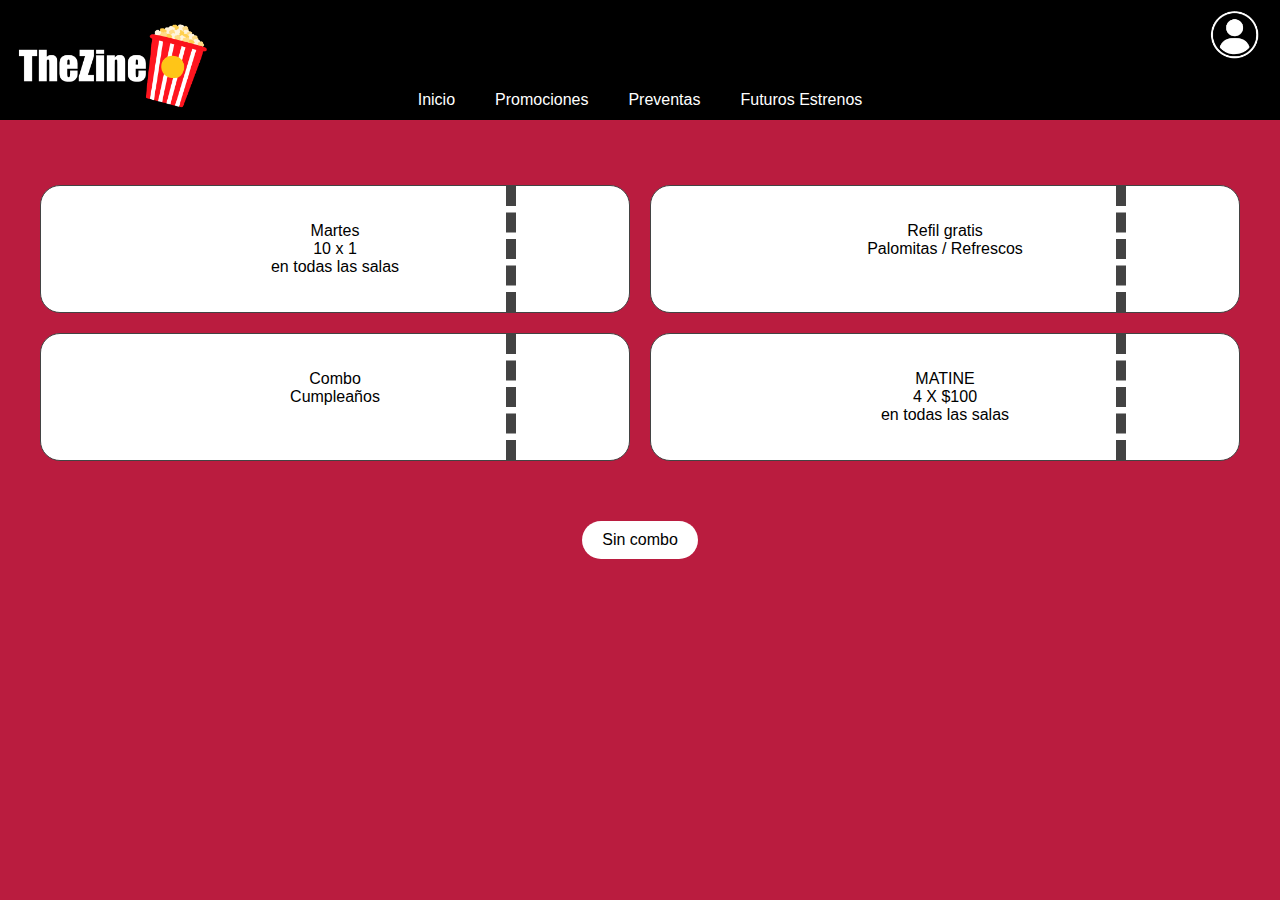
<file: cupones.html>
<!DOCTYPE html>
<html lang="es">
<head>
    <meta charset="UTF-8">
    <meta name="viewport" content="width=device-width, initial-scale=1.0">
    <title>Cupones</title>
    <link rel="stylesheet" href="./css/styleCupones.css">
    <style type="text/css">
        .loader {
            position: fixed;
            left: 0px;
            top: 0px;
            width: 100%;
            height: 100%;
            z-index: 9999;
            background: url("./201w.gif") 50% 50% no-repeat rgb(249,247,249);
        }
        .loader:before {
            position: fixed;
            left: 50%;
            top: 60%;
        }
        @keyframes hide {
            0% {
                opacity: 1;
            }
            100% {
                opacity: 0;
            }
        }
    </style>
</head>
<body>

<header>
    <div class="rectanguloNegro"></div>
    <div class="rectanguloRojo">
        <nav>
            <ul class="menu-horizontal">
                <li><a href="index.php">Inicio</a></li>
                <li><a href="">Promociones</a></li>
                <li><a href="">Preventas</a></li>
                <li><a href="">Futuros Estrenos</a></li>
            </ul>
        </nav>
    </div>
    
    <img class="titulo" src="imagenes/Iconos/LogoCine.png" width="200px" alt="">

    <div class="imgUsuario">
        <a href="inicio_sesion.html">
            <img src="imagenes/Iconos/usuarioB.png" width="50px">
        </a>
    </div>
</header>

<div class="content">
    <div class="contenedores">
        <div class="contenedor" data-cupon="1">
            <p>Martes <br/>
                10 x 1 <br/>
                en todas las salas</p>
            <div class="linea-punteada"></div>
        </div>
        <div class="contenedor" data-cupon="3">
            <p>Refil gratis <br/>
                Palomitas / Refrescos</p>
            <div class="linea-punteada"></div>
        </div>
        <div class="contenedor" data-cupon="2">
            <p>Combo <br/>
                Cumpleaños</p>
            <div class="linea-punteada"></div>
        </div>
        <div class="contenedor" data-cupon="4">
            <p>MATINE <br/>
                4 X $100 <br/>
                en todas las salas</p>
            <div class="linea-punteada"></div>
        </div>
    </div>
</div>

<div class="boton-container">
    <button class="boton-sin-combo" data-cupon="7">Sin combo</button>
</div>

</body>

<script src="https://ajax.googleapis.com/ajax/libs/jquery/2.2.4/jquery.min.js"></script>
<script type="text/javascript">
    $(window).load(function() {
        $(".loader").fadeOut("slow");
    });

    $(document).ready(function() {
        // al dar clic en los cupones
        $('.contenedor, .boton-sin-combo').click(function() {
            let cuponId = $(this).data('cupon'); // obtener id del cupón
            let boletoId = 1; // modificar en el boleto 1
            
            // peticion AJAX para actualizar la base de datos
            $.ajax({
                url: 'actualizar_boleto.php', 
                type: 'POST',
                data: {
                    id_boleto: boletoId,
                    id_cupon: cuponId
                },
                success: function(response) {
                    // Redirigir a sala.php después de que se haya actualizado
                    window.location.href = 'sala.php';
                },
                error: function() {
                    alert('Hubo un error al actualizar el cupón. Intenta de nuevo.');
                }
            });
        });
    });
</script>

</html>
</file>
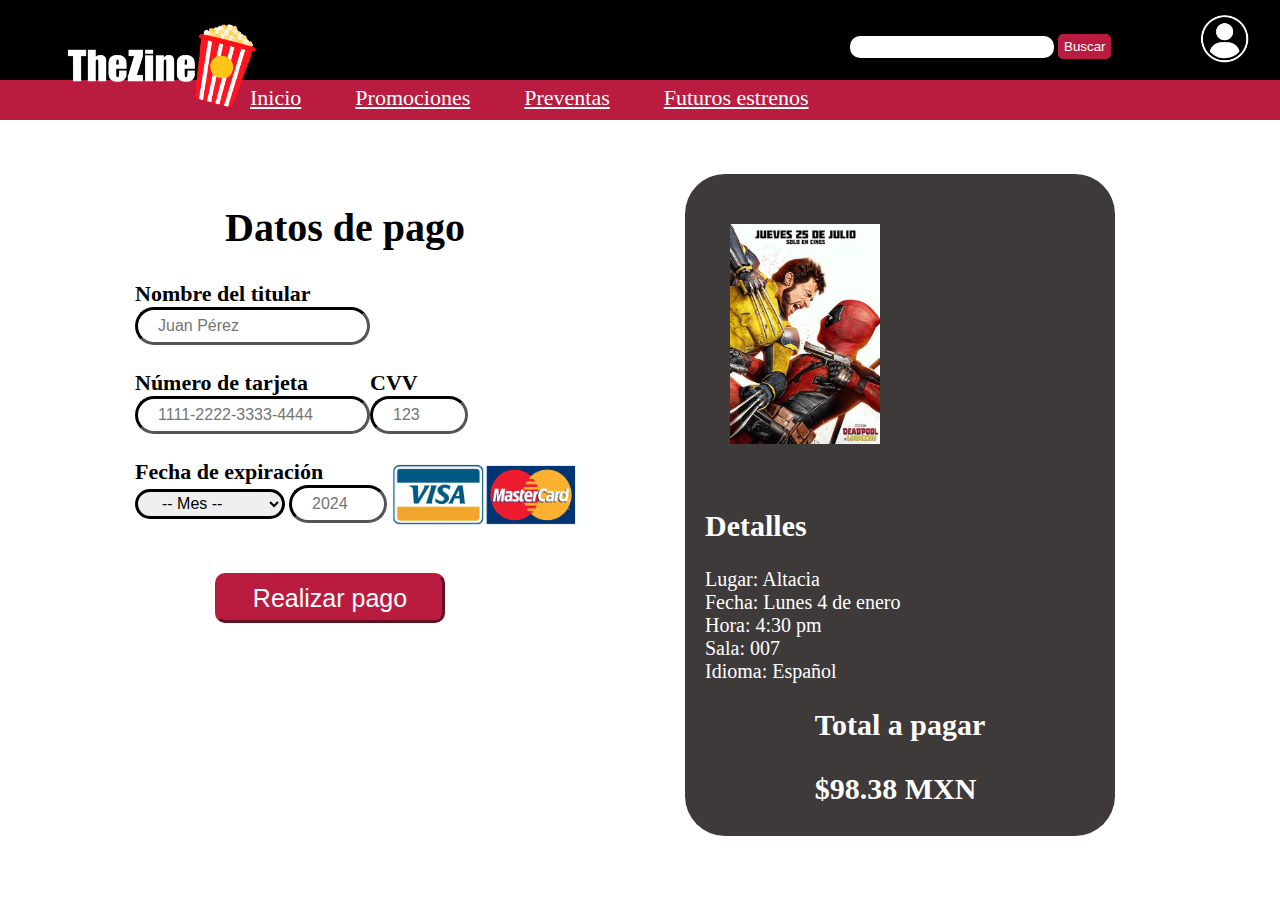
<file: datos_pago.html>
<!DOCTYPE html>
<html lang="es">

<head>
    <meta charset="UTF-8">
    <meta name="viewport" content="width=device-width, initial-scale=1.0">
    <link rel="stylesheet" href="css/StylePago.css">
    <link rel="stylesheet" href="css/styleIndex.css">
    <link rel="stylesheet" href="css/styleBarra.css">
    <title>Datos de pago</title>

    <style type="text/css">
        .loader{
            position: fixed;
            left: 0px; 
            top: 0px;
            width: 100%;
            height: 100%;
            z-index: 9999;
            background: url('imagenes/Iconos/shrek.gif') 50% 50% no-repeat rgb(249, 249, 249);
        }

        .loader:before{
            position: fixed;
            left: 45.5%;
            top: 60%;
        }

        /* Evento clave para ejecutarlo de acuerdo a la acción que se realiza */
        @keyframes hide {
            0%{
                opacity: 1;
            }

            100%{
                opacity: 0;
            }
        }
    </style>
</head>
<div class="loader"></div>
<body>
    <header style="display: flex; flex-wrap: wrap;">
        <div class="rectanguloNegro"></div>
        <div class="rectanguloRojo"></div>

        <div class="letrasBarra">
            <font face="Arial Narrow">
                <a class="letras1" style="color: white;" href="">Inicio</a>
                <a class="letras1" style="color: white;" href="">Promociones</a>
                <a class="letras1" style="color: white;" href="">Preventas</a>
                <a class="letras1" style="color: white;" href="">Futuros estrenos</a>
            </font>
        </div>
        
        <img class="logoCine" src="imagenes/Iconos/LogoCine.png" width="200px"alt="">

         <div class="imgUsuario">
            <a href="inicio_sesion.html">
                <img src="imagenes/Iconos/usuarioB.png" width="50px">
            </a>
        </div>

        <div style="margin-top: -100px;">
            <form action="" method="get">
                <input type="text" name="buscar" id="buscar">
                <input class="input" type="submit" value="Buscar">
            </form>
        </div>
    </header>
   
    <div class="container">
        <div class="menu_pago">
            <div class="datos">
                <font face="Arial Narrow">
                    <h1 class="tit" style="font-size: 40px;">Datos de pago</h1>
                
                    <div class="titular">
                        <b style="font-size: 22px;">Nombre del titular</b><br>
                        <input type="text" placeholder="Juan Pérez" class="card" style="font-size: 16px;" id="nombre"  required>
                    </div>
                </font>

                <div class="numeros">
                    <div class="num_num">
                        <font face="Arial Narrow">
                            <b style="font-size: 22px;">Número de tarjeta</b>
                        </font>
                        <font face="Century">
                            <input type="text" placeholder="1111-2222-3333-4444" class="card" style="font-size: 16px;" id="num_card" maxlength="16" required>
                        </font>
                    </div>
                    <div class="cvv_num">
                        <font face="Arial Narrow">
                            <b style="font-size: 22px;">CVV</b>
                        </font>
                        <font face="Century">
                            <input type="text" placeholder="123" style="font-size: 16px;" class="card" id="cvv" maxlength="3" required>
                        </font>
                    </div>
                </div>

                <font face="Arial Narrow"><b style="font-size: 22px;"> Fecha de expiración </b><br></font>
                <font face="Century">
                    <select name="mes" style="font-size: 16px;" class="card" required> 
                        <option>-- Mes --</option>
                        <option>Enero</option>
                        <option>Febrero</option>
                        <option>Marzo</option>
                        <option>Abril</option>
                        <option>Mayo</option>
                        <option>Junio</option>
                        <option>Julio</option>
                        <option>Agosto</option>
                        <option>Septiembre</option>
                        <option>Octubre</option>
                        <option>Noviembre</option>
                        <option>Diciembre</option>
                    </select>
                    <input type="text" placeholder="2024" style="font-size: 16px;" class="card" id="anio" maxlength="4" required>
                </font>
                <img class="tarjeta" src="imagenes/Iconos/tarjetas.png" alt="">
                <button class="pagar" style="font-size: 25px;">Realizar pago</button>
            </div>
        </div>
        
        <div class="detalles">
            <img class="cartelera" src="imagenes/Inicio/Poster(2).jpg" width="150px" height="220px">
            
            <div class="info">
                <font face="Arial Narrow">
                    <h2 style="font-size: 30px;">Detalles</h2>
                    <span style="font-size: 20px;">Lugar: Altacia</span><br>
                    <span style="font-size: 20px;">Fecha: Lunes 4 de enero</span><br>
                    <span style="font-size: 20px;">Hora: 4:30 pm</span><br>
                    <span style="font-size: 20px;">Sala: 007</span><br>
                    <span style="font-size: 20px;">Idioma: Español</span><br>
                </font>
            </div>

            <div class="total">
                <font face="Arial Narrow">
                    <h2 style="font-size: 30px;">Total a pagar</h2>
                    <h3 style="font-size: 30px;">$98.38 MXN</h3>    
                </font>
            </div>
        </div>
    </div>

    <!-- <font face="Arial Narrow">
        <h1 class="tit" style="font-size: 40px;">Datos de pago</h1>
    
        <div class="datos">
            <p style="font-size: 18px;">Nombre del titular</p>
            <input type="text" placeholder="Pepe Papas" class="card" style="font-size: 16px;">
        </div>

        <div class="datos">
            <p style="font-size: 18px;">Número de tarjeta</p>
            <input type="number" placeholder="1111-2222-3333-4444" class="card" style="font-size: 16px;"> 
            <input type="text" placeholder="123" style="font-size: 16px;" class="cvv">
        </div>
        
        <div class="datos">
            <p style="font-size: 18px;"> Fecha de expiración </p>
            <select name="mes" style="font-size: 16px;">
                <option>-- Mes --</option>
                <option>Enero</option>
                <option>Febrero</option>
                <option>Marzo</option>
                <option>Abril</option>
                <option>Mayo</option>
                <option>Junio</option>
                <option>Julio</option>
                <option>Agosto</option>
                <option>Septiembre</option>
                <option>Octubre</option>
                <option>Noviembre</option>
                <option>Diciembre</option>
            </select>
            <input type="number" placeholder="2024" style="font-size: 16px;" class="anio">
        </div>
    </font>
    
    <div class="datos">
        <img class="tarjeta" src="imagenes/Iconos/tarjetas.png" alt="">
    </div>

    <font face="Century Gothic">
        <button class="pagar" style="font-size: 25px;">Realizar pago</button>
    </font>

    <div class="pelicula">
        <div class="info">
            <img class="cartelera" src="imagenes/Inicio/Poster(2).jpg" width="150px"alt="">
        </div>    

        <div class="dato">
            <font face="Arial Narrow">
                <h2 style="font-size: 30px;">Detalles</h2>
                <span>Lugar: Altacia</span><br>
                <span>Fecha: Lunes 4 de enero</span><br>
                <span>Hora: 4:30 pm</span><br>
                <span>Sala: 007</span><br>
                <span>Idioma: Español</span><br>
            </font>
        </div>
        
        <center>
            <div class="total">
                <font face="Arial Narrow">
                    <h2 style="font-size: 30px;">Total a pagar</h2>
                    <h3 style="font-size: 30px;">$98.38 MXN</h3>    
                </font>
            </div>
        </center>
        
    </div> -->
</body>
<script src="https://ajax.googleapis.com/ajax/libs/jquery/2.2.4/jquery.min.js"></script>
<script>
    // Todo lo que carga, ejecuta una acción
    $(window).load(function(){
        $(".loader").fadeOut("slow");
    })
</script>
</html>
</file>
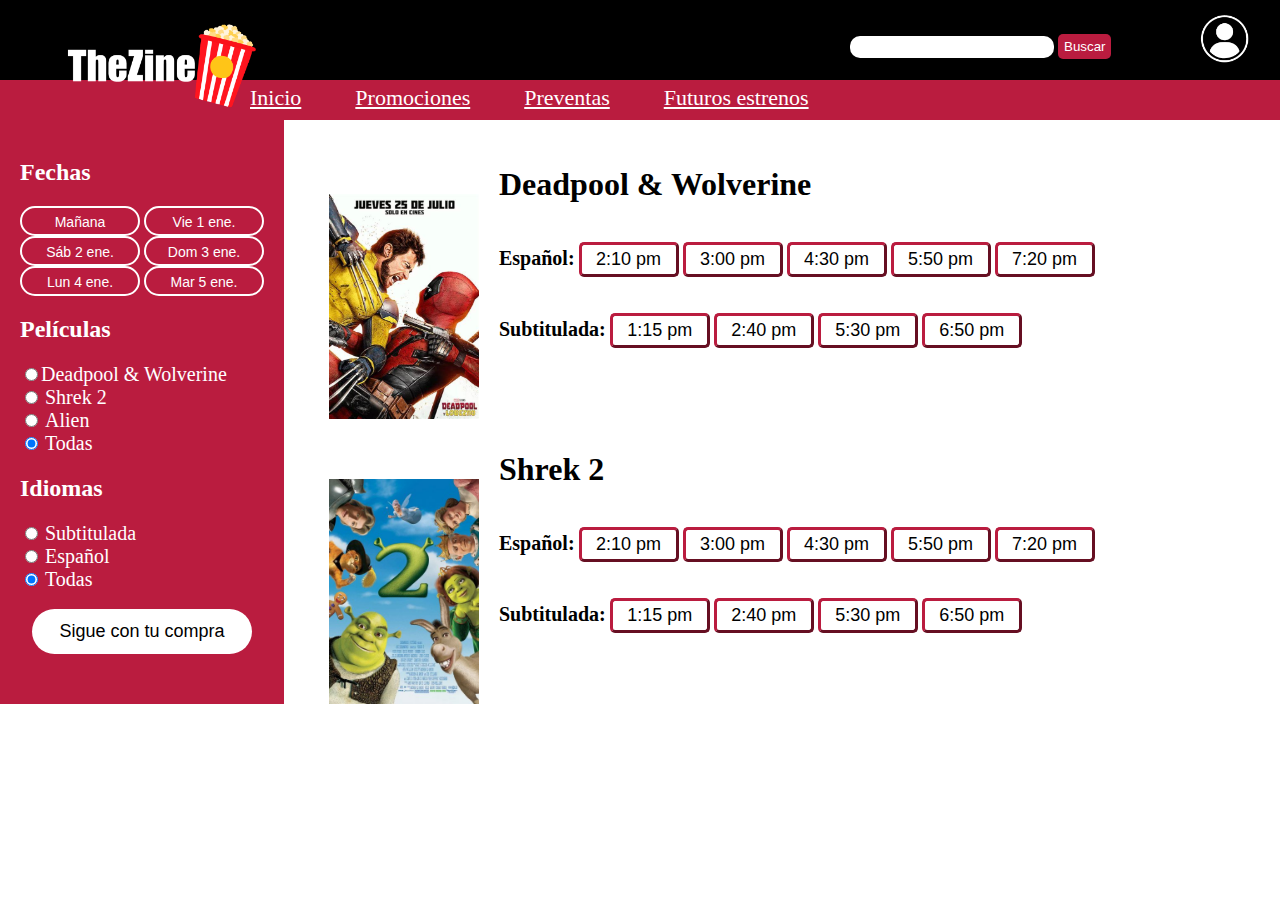
<file: horarios.html>
<!DOCTYPE html>
<html lang="es">
<head>
    <meta charset="UTF-8">
    <meta name="viewport" content="width=device-width, initial-scale=1.0">
    <link rel="stylesheet" href="css/StyleHorario.css">
    <link rel="stylesheet" href="css/styleIndex.css">
    <link rel="stylesheet" href="css/styleBarra.css">
    <title>Selección de horarios</title>

    <style type="text/css">
        .loader{
            position: fixed;
            left: 0px; 
            top: 0px;
            width: 100%;
            height: 100%;
            z-index: 9999;
            background: url('imagenes/Iconos/shrek.gif') 50% 50% no-repeat rgb(249, 249, 249);
        }

        .loader:before{
            position: fixed;
            left: 45.5%;
            top: 60%;
        }

        /* Evento clave para ejecutarlo de acuerdo a la acción que se realiza */
        @keyframes hide {
            0%{
                opacity: 1;
            }

            100%{
                opacity: 0;
            }
        }
    </style>
</head>

<div class="loader"></div>

<body>
    <header style="display: flex; flex-wrap: wrap;">
        <div class="rectanguloNegro"></div>
        <div class="rectanguloRojo"></div>

        <div class="letrasBarra">
            <font face="Arial Narrow">
                <a class="letras1" style="color: white;" href="">Inicio</a>
                <a class="letras1" style="color: white;" href="">Promociones</a>
                <a class="letras1" style="color: white;" href="">Preventas</a>
                <a class="letras1" style="color: white;" href="">Futuros estrenos</a>
            </font>
        </div>
        
        <img class="logoCine" src="imagenes/Iconos/LogoCine.png" width="200px"alt="">

         <div class="imgUsuario">
            <a href="inicio_sesion.html">
                <img src="imagenes/Iconos/usuarioB.png" width="50px">
            </a>
        </div>

        <div style="margin-top: -100px;">
            <form action="" method="get">
                <input type="text" name="buscar" id="buscar">
                <input class="input" type="submit" value="Buscar">
            </form>
        </div>
    </header>
    <!-- <nav class="barra">
        <ul>
            <img class="titulo" src="imagenes/Iconos/LogoCine.png" width="200px"alt="">
            <li><a href="#">Ayuda</a></li>
            <div class="imgUsuario">
                <a href="inicio_sesion.html">
                    <img src="imagenes/Iconos/usuarioB.png" width="50px">
                </a>
            </div>
        </ul>    
        <ul>
            <li><a href="#">Inicio</a></li>
            <li><a href="#">Promociones</a></li>
            <li><a href="#">Preventas</a></li>
            <li><a href="#">Futuros estrenos</a></li>
        </ul>
    </nav> -->

    <div class="container">
        <div class="detalles">
            <div class="fechas">
                <font face="Arial Narrow"><h2 class="titulos">Fechas</h2></font>
                <font face="Century">
                    <button class="fecha">Mañana</button>
                    <button class="fecha">Vie 1 ene.</button><br>
                    <button class="fecha">Sáb 2 ene.</button>
                    <button class="fecha">Dom 3 ene.</button><br>
                    <button class="fecha">Lun 4 ene.</button>
                    <button class="fecha">Mar 5 ene.</button>
                </font>
            </div>

            <div class="movies">
                <font face="Arial Narrow">
                    <h2 class="titulos">Películas</h2>
                    <input type="radio" name="peli" value="deadpool"><label for="deadpool" class="movie" style="font-size: 20px;">Deadpool & Wolverine</label><br>
                    <input type="radio" name="peli" value="shrek"> <label for="shrek" class="movie" style="font-size: 20px;">Shrek 2</label><br>
                    <input type="radio" name="peli" value="alien"> <label for="alien" class="movie" style="font-size: 20px;">Alien</label><br>
                    <input type="radio" name="peli" value="todas" checked> <label for="todas" class="movie" style="font-size: 20px;">Todas</label> 
                </font>
            </div>

            <div class="idioma">
                <font face="Arial Narrow">
                    <h2 class="titulos">Idiomas</h2>
                    <input type="radio" name="lenguaje" value="sub"> <label for="sub" class="leng" style="font-size: 20px;">Subtitulada</label><br>
                    <input type="radio" name="lenguaje" value="esp"> <label for="esp" class="leng" style="font-size: 20px;">Español</label><br>
                    <input type="radio" name="lenguaje" value="todas" checked> <label for="todas" class="leng" style="font-size: 20px;">Todas</label>
                </font>
            </div>
            
            <font face="Century">
                <center><button class="boton">Sigue con tu compra</button></center>
            </font>
        </div>

        <div class="menu">
            <div class="info">
                <div class="fotos">
                    <img class="cartelera" src="imagenes/Inicio/Poster(2).jpg" width="150px"alt="">
                </div>

                <div class="horarios">
                    <font face="Arial Narrow">
                        <h1 class="nombre">Deadpool & Wolverine</h1>
                        <b>Español:</b>
                    </font>
                    <button class="hora">2:10 pm</button>
                    <button class="hora">3:00 pm</button>
                    <button class="hora">4:30 pm</button>
                    <button class="hora">5:50 pm</button>
                    <button class="hora">7:20 pm</button>
                    <br><br>
                    <font face="Arial Narrow"><b>Subtitulada:</b></font>
                    <button class="hora">1:15 pm</button>
                    <button class="hora">2:40 pm</button>
                    <button class="hora">5:30 pm</button>
                    <button class="hora">6:50 pm</button>   
                </div>
            </div>

            <div class="info">
                <div class="fotos">
                    <img class="cartelera" src="imagenes/Inicio/Poster(5).jpg" width="150px"alt="">
                </div>

                <div class="horarios">
                    <font face="Arial Narrow">
                    <h1 class="nombre">Shrek 2</h1>
                    <b>Español:</b></font>
                    <font face="Century">
                        <button class="hora">2:10 pm</button>
                        <button class="hora">3:00 pm</button>
                        <button class="hora">4:30 pm</button>
                        <button class="hora">5:50 pm</button>
                        <button class="hora">7:20 pm</button>
                    </font>
                    
                    <br><br>
                    <font face="Arial Narrow"><b>Subtitulada:</b></font>
                    <font face="Century">
                        <button class="hora">1:15 pm</button>
                        <button class="hora">2:40 pm</button>
                        <button class="hora">5:30 pm</button>
                        <button class="hora">6:50 pm</button> 
                    </font>
                    
                </div>     
            </div>
        </div>


        <!-- <div class="detalles"></div>
            <div class="fechas">
                <h2 class="titulos">Fechas</h2>
                <button>Mañana</button>
                <button>Vie 1 ene.</button>
                <button>Sáb 2 ene.</button>
            </div>

            <div class="fechas">
                <button>Dom 3 ene.</button>
                <button>Lun 4 ene.</button>
                <button>Mar 5 ene.</button>
            </div>

            <h2 class="titulos">Películas</h2>
            <div class="cartelera">
                <input type="radio" name="peli" value="deadpool"><label for="deadpool" class="movie" style="font-size: 22px;">Deadpool & Wolverine</label>
            </div>

            <div class="cartelera">
                <input type="radio" name="peli" value="shrek"> <label for="shrek" class="movie" style="font-size: 22px;">Shrek 2</label>
            </div>

            <div class="cartelera">
                <input type="radio" name="peli" value="alien"> <label for="alien" class="movie" style="font-size: 22px;">Alien</label>
            </div>

            <div class="cartelera">
                <input type="radio" name="peli" value="todas" checked> <label for="todas" class="movie" style="font-size: 22px;">Todas</label> 
            </div>

            <h2 class="titulos">Idiomas</h2>

            <div class="idioma">
                <input type="radio" name="lenguaje" value="sub"> <label for="sub" class="leng" style="font-size: 22px;">Subtitulada</label>
            </div>

            <div class="idioma">
                <input type="radio" name="lenguaje" value="esp"> <label for="esp" class="leng" style="font-size: 22px;">Español</label>
            </div>

            <div class="idioma">
                <input type="radio" name="lenguaje" value="todas" checked> <label for="todas" class="leng" style="font-size: 22px;">Todas</label>
            </div>

            <button class="boton">Sigue con tu compra</button>
        </div>

        <div class="menu">
            <div class="peliculas">
                <img class="cartelera" src="imagenes/Inicio/Poster(2).jpg" width="150px"alt="">
                <h1 class="nombre">Deadpool & Wolverine</h1>
            
                <div class="horarios">
                    <span>Español</span>
                    <button>2:10 pm</button>
                    <button>3:00 pm</button>
                    <button>4:30 pm</button>
                    <button>5:50 pm</button>
                    <button>7:20 pm</button>
                </div>
                    
                <div class="horarios">
                    <span>Subtitulada</span>
                    <button>1:15 pm</button>
                    <button>2:40 pm</button>
                    <button>5:30 pm</button>
                    <button>6:50 pm</button>        
                </div>
            </div>

            <div class="peliculas">
                <img class="cartelera" src="imagenes/Inicio/Poster(5).jpg" width="150px"alt="">
                <h1 class="nombre">Shrek 2</h1>
            

                <div class="horarios">
                    <span>Español</span>
                    <button>2:10 pm</button>
                    <button>3:00 pm</button>
                    <button>4:30 pm</button>
                    <button>5:50 pm</button>
                    <button>7:20 pm</button>
                </div>
                
                <div class="horarios">
                    <span>Subtitulada</span>
                    <button>1:15 pm</button>
                    <button>2:40 pm</button>
                    <button>5:30 pm</button>
                    <button>6:50 pm</button>        
                </div>
            </div>  
        </div> -->
    </div>
</body>

<script src="https://ajax.googleapis.com/ajax/libs/jquery/2.2.4/jquery.min.js"></script>
<script>
    // Todo lo que carga, ejecuta una acción
    $(window).load(function(){
        $(".loader").fadeOut("slow");
    })
</script>
</html>
</file>
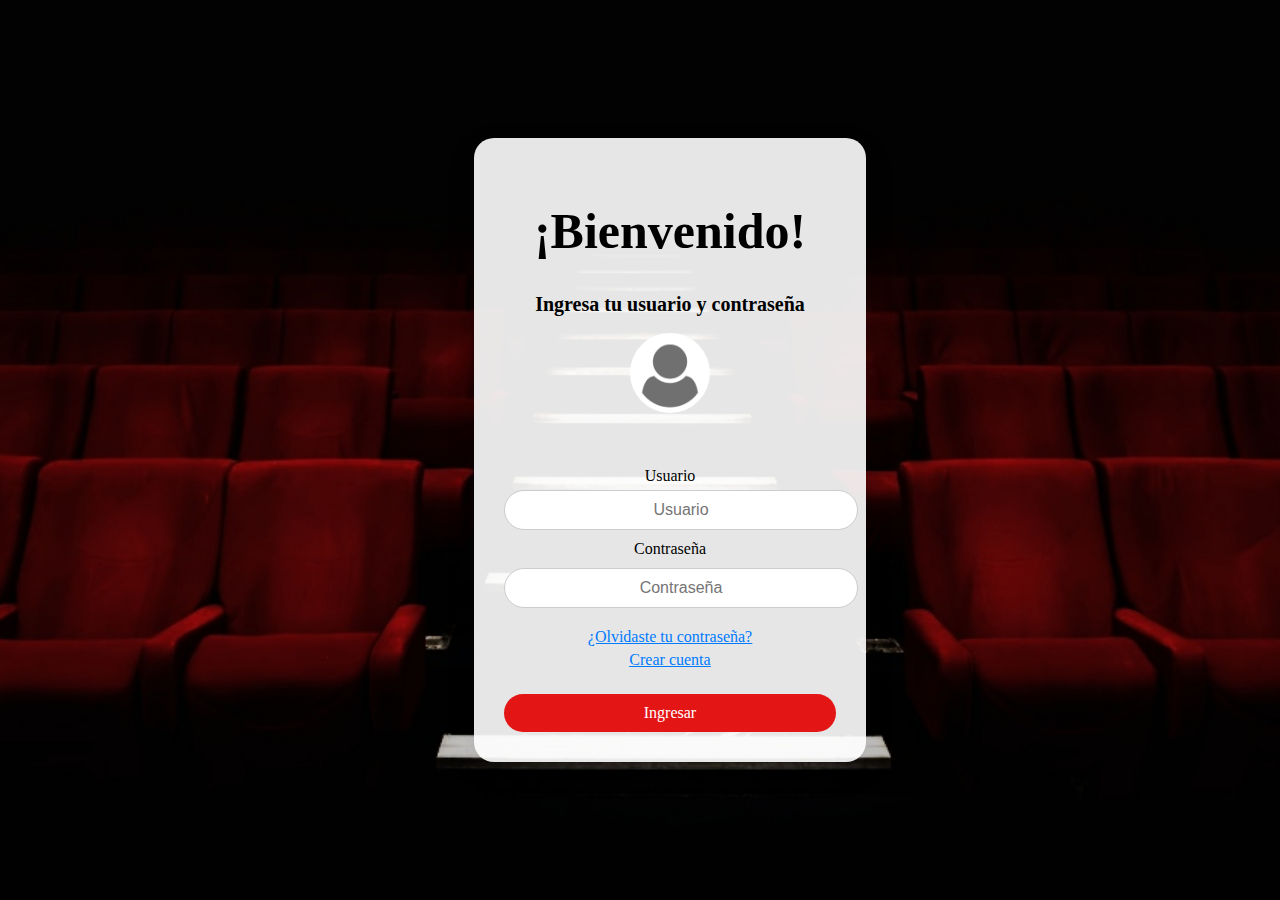
<file: inicio_sesion.html>
<!DOCTYPE html>
<html lang="es">
<head>
    <meta charset="UTF-8">
    <meta name="viewport" content="width=device-width, initial-scale=1.0">
    <title>Inicio de sesión</title>
    <link rel="stylesheet" href="styles.css">

    <style type="text/css">
        .loader{
            position: fixed;
            left: 0px;
            top: 0px;
            width: 100%;
            height: 100%;
            z-index: 9999;
            background: url("./imagenes/Iconos/alien.gif") 50% 50% no-repeat rgb(249,249,249);
        }
        .loader::before{
            position: fixed;
            left: 50%;
            top: 50%;
        }
        @keyframes hide {
            0%{
                opacity: 1;
            }
            100%{
                opacity: 0;
            }
        }
    </style> 
    
</head>
<div class="loader"></div>
<body>
   
    <center>
        <div class="container">
            <h1 style="font-size: 50px; text-align: center; font-family:Impact ">¡Bienvenido!</h1>
            <h2 class="letra" style="text-align: center; font-family:Arial Narrow">Ingresa tu usuario y 
            contraseña</h2>
          
         <img src="/Login/usuario.png" alt="" class="img">
       
        <center>
            <div class="U">
                <label style="font-family: Century Gothic">
                    Usuario
                </label>
            </div>
                <input type="text" class="usuario" placeholder="Usuario">
            
        </center>
            <div class="C">
                <label style="font-family: Century Gothic">
                    Contraseña
                 </label>
            </div>
   
                <input type="password" class="contra" placeholder="Contraseña">

                <div class="links link">
                    <a href="#" class="link">¿Olvidaste tu contraseña?</a>
                    <a href="#" class="link">Crear cuenta</a>
                </div>
      
                <div> 
                    <button class="boton">
                        Ingresar
                     </button>
                </div>
               
         </div>  
    </center>
</body>

<script src="https://ajax.googleapis.com/ajax/libs/jquery/2.2.4/jquery.min.js "> </script>
    <script>
        $(window).load(function(){
            $(".loader").fadeOut("slow");
        })
    </script>
</html>
</file>
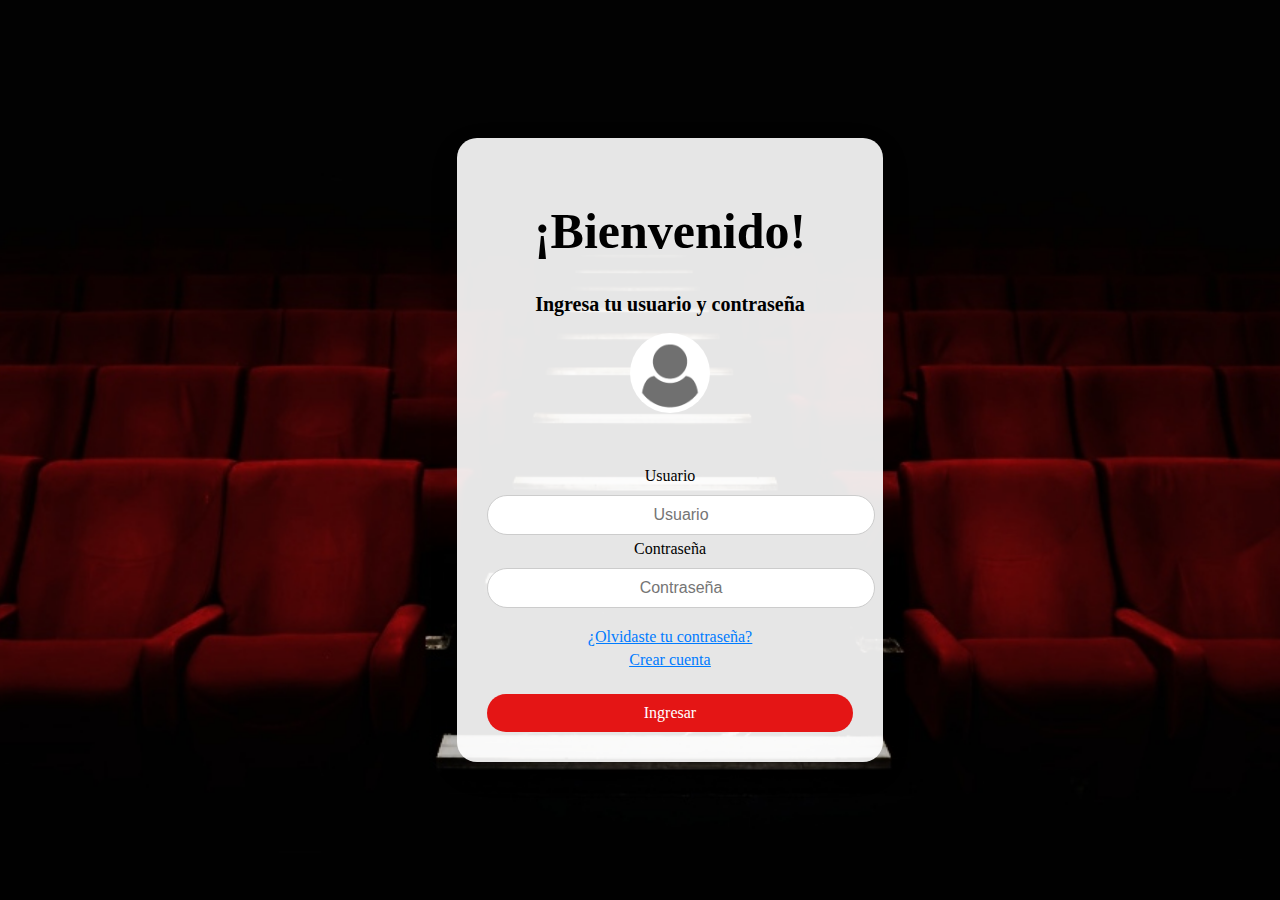
<file: Login/inicio_sesion.html>
<!DOCTYPE html>
<html lang="es">
<head>
    <meta charset="UTF-8">
    <meta name="viewport" content="width=device-width, initial-scale=1.0">
    <title>Inicio de sesión</title>
    <link rel="stylesheet" href="styles.css">
</head>
<body>

    <center>
        <div class="container">
            <h1 style="font-size: 50px; text-align: center; font-family: Impact;">¡Bienvenido!</h1>
            <h2 class="letra" style="text-align: center; font-family: Arial Narrow;">Ingresa tu usuario y contraseña</h2>
            <img src="../Login/usuario.png" alt="" class="img">

            <form id="loginForm">
                <div class="U">
                    <label style="font-family: Century Gothic;">Usuario</label>
                    <input type="text" name="loginUsuario" id="loginUsuario" class="usuario" placeholder="Usuario" required>
                </div>

                <div class="C">
                    <label style="font-family: Century Gothic;">Contraseña</label>
                    <input type="password" name="loginPassword" id="loginPassword" class="contra" placeholder="Contraseña" required>
                </div>

                <div class="links link">
                    <a href="#" class="link" onclick="openModal()">¿Olvidaste tu contraseña?</a>
                    <a href="#" class="link" id="crearCuentaBtn">Crear cuenta</a>
                </div>

                <button type="submit" class="boton">Ingresar</button>
            </form>
        </div>  
    </center>

  
    <div id="registerModal" class="modal">
        <div class="ventana-emergente">
            <span class="close" onclick="closeModal()">&times;</span>
            <h2>Crear una nueva cuenta</h2>
            <form id="registerForm">
                <label for="nombre">Nombre:</label>
                <input type="text" id="nombre" placeholder="Nombre" required><br>

                <label for="apellido">Apellido:</label>
                <input type="text" id="apellido" placeholder="Apellido" required><br>

                <label for="usuario">Usuario:</label>
                <input type="text" id="usuario" placeholder="Usuario" required><br>

                <label for="password">Contraseña:</label>
                <input type="password" id="password" placeholder="Contraseña" required><br>

                <button type="submit" class="boton">Registrar</button>
            </form>
        </div>
    </div>

    <script src="funcion.js"></script>

    <script>
        document.getElementById('loginForm').addEventListener('submit', function(event) {
            event.preventDefault();

            const usuario = document.getElementById('loginUsuario').value;
            const password = document.getElementById('loginPassword').value;

            // Validar que todos los campos estén llenos
            if (!usuario || !password) {
                alert('Por favor, completa todos los campos.');
                return;
            }

            const formData = new FormData();
            formData.append('loginUsuario', usuario); 
            formData.append('loginPassword', password); 

            // Envia la solicitud con fetch
            fetch('login.php', {
                method: 'POST',
                body: formData
            })
            .then(response => response.text())
            .then(data => {
                alert(data); // Muestra el mensaje de inicio de sesión
                if (data.includes("La contraseña es correcta.")) {
                    // Redirigir a la página del index.html
                    window.location.href = "index.html"; // Cambia esto a la página que deseas
                }
            })
            .catch(error => {
                console.error('Error:', error);
            });
        });
    </script>
    
</body>
</html>
</file>
<file: css/styleCupones.css>
body {
    font-family: 'Arial Narrow', Arial, sans-serif;
    margin: 0;
    padding: 0;
    background-color: #BA1C3F;
}

.menu {
    background-color: #333;
    overflow: hidden;
    position: fixed;
    top: 0;
    width: 100%;
    z-index: 1000;
    display: flex;
    justify-content: space-between;
    align-items: center;
}

.menu a {
    display: block;
    color: white;
    text-align: center;
    padding: 14px 20px;
    text-decoration: none;
    white-space: nowrap; 
}

.menu a:hover {
    background-color: #BA1C3F;
}

.menu img {
    vertical-align: middle;
    margin-right: 8px;
}

.content {
    padding: 40px;
    margin-top: 5px; 
    background-color: #BA1C3F;
}

.rectanguloNegro {
    width: 100%;
    height: 80px;
    background-color: #000000;
    display: flex;
    flex-wrap: wrap;
}

.rectanguloRojo {
    width: 100%;
    height: 40px;
    background-color: #000000;
    display: flex;
    justify-content: center;
    align-items: center;
}

.titulo {
    margin-top: -100px;
    margin-left: 10px;
    padding-bottom: 20px;
}

.letras {
    margin-top: 10px;
    font-size: 22px;
    color: white;
}

.menu-horizontal {
    list-style: none;
    display: flex;
    margin: 0;
    padding: 0;
    justify-content: center;
}

.menu-horizontal > li > a {
    display: block;
    padding: 10px 20px;
    color: white;
    text-decoration: none;
}

.menu-horizontal > li:hover {
    background-color: #333;
}

.menu-vertical {
    position: absolute;
    display: none;
    list-style: none;
    width: 200px;
    background-color: rgba(0, 0, 0, .5);
}

.imgUsuario {
    position: absolute;
    top: 10px;
    right: 20px;
}

.sesion {
    margin-top: 10px;
    margin-right: 10px;
}

.contenedores {
    display: grid;
    grid-template-columns: 1fr 1fr;
    grid-gap: 20px;
    margin-top: 2px;
}

.contenedor {
    padding: 20px;
    border: 1px solid #434343;
    text-align: center;
    position: relative;
    border-radius: 20px;
    background-color: white;
}

.linea-punteada {
    position: absolute;
    top: 0;
    bottom: 0;
    left: 80%;
    border-left: 10px dashed #434343;
    transform: translateX(-50%);
    height: 100%;
}

.contenedor:first-child .linea-punteada,
.contenedor:last-child .linea-punteada {
    display: block;
}
.boton-container {
    display: flex;
    justify-content: center;
    margin-top: 20px;
}

.boton-sin-combo {
    border-radius: 20px;
    padding: 10px 20px;
    background-color: white;
    color: black;
    border: none;
    cursor: pointer;
    font-family: 'Century Gothic', sans-serif; 
    font-size: 16px; 
    transition: background-color 0.3s;
}

.boton-sin-combo:hover {
    background-color: #f0f0f0; 
}

@media (max-width: 768px) {
    .rectanguloNegro, .rectanguloRojo {
        height: 60px;
    }

    .contenedores {
        grid-template-columns: 1fr; 
    }

    .contenedor {
        padding: 20px;
    }

    .titulo {
        margin-top: 10px;
        text-align: center;
    }

    .menu a {
        padding: 10px 5px; 
    }

    .imgUsuario img {
        width: 40px; 
    }
}

@media (max-width: 480px) {
    .contenedor {
        padding: 10px;
    }

    .contenedor p {
        font-size: 16px;
    }

    .imgUsuario img {
        width: 30px; 
    }
}
</file>
<file: css/StylePago.css>
body{
    background-color: rgb(255, 255, 255);
    box-sizing: content-box; 
}

.container{
    max-width: 1500px;
    margin: 0px;
    flex-wrap: wrap;
    display: flex;
    /* background-color: rgb(185, 185, 185); */
}

.menu_pago{
    display: flex;
    flex-wrap: wrap;
    padding-left: 55px;
    margin-left: 40px;
    margin-top: 30px;
}

.numeros{
    display: flex;
    flex-wrap: wrap;
    flex-direction: row;
    margin: 25px 0px 25px;
}

.num_num, .cvv_num{
    display: flex;
    flex-wrap: wrap;
    flex-direction: column;
}

.tarjeta{
    display: flex;
    flex-wrap: wrap;
    width: 200px;
    height: 80px;
    margin-left: 250px;
    margin-top: -70px;
}

.detalles{
    display: flex;
    flex-direction: row;
    flex-wrap: wrap;
    max-width: 400px;
    margin-left: 100px;
    margin-top: 40px;
    padding-right: 30px;
    background-color: #3E3A3A;
    border-radius: 40px;
    color: white;
}

.total{
    margin: auto;
    padding-left: 30px;
    /* background-color: blue; */
}

.info{
    padding-left: 20px;
    padding-top: 40px;
}

.card{
    padding-left: 20px;
    border-color: black;
    border-radius: 40px;
    border-width: 3px;
    height: 30px;
}

#anio, #cvv{
    width: 70px;
}

.pagar{
    margin: 40px 0px 30px 80px;
    border-color: #BA1C3F;
    background-color: #BA1C3F;
    color: white;
    border-width: 3px;
    border-radius: 10px;
    width: 230px;
    height: 50px;
}

.pagar:hover{
    background-color: white;
    color: #BA1C3F;
}

.pagar:active{
    background-color: white;
}

.tit{
    /* Arriba | Derecha | Abajo | Izquierda */
    margin: 40px 0px 30px 90px;
}

select { 
    width: 150px;
}

/*Estilos para pantallas escritorio*/
@media(min-width: 1024px) and (max-width: 2048px){
    .container{
        padding: 0 40px;
    }
}

/*Estilos para pantallas de tablets*/
@media(min-width: 760px) and (max-width:960px){
    .container{
        padding: 0 10px;
        display: flex;
        flex-wrap: wrap;
    }
}

/*Estilos para pantalla de móviles*/
@media (max-width: 760px){
    .container{
        padding: 0 20px;
        display: flex;
        flex-wrap: wrap;
    }
}
</file>
<file: css/styleIndex.css>
body{
    margin: 0;
    padding: 0;
}

.container{
    margin: 0;
    padding: 0;
}
.rectanguloNegro{
    width: 1366px;
    height: 80px;
    background-color:#000000;
    display: flex;
    flex-wrap: wrap;
}
.rectanguloRojo{
    width: 1366px;
    height: 40px;
    background-color:#BA1C3F;
    display: flex;
    flex-wrap: wrap;
}

.logoCine{
    margin-top: -100px;
    margin-left: -750px;
    padding-bottom: 20px;
    display: flex;
    flex-wrap: wrap;
}

.letrasBarra{
    padding: 0px;
    margin-left: 200px;
    margin-top: -35px;
    display: flex;
    flex-wrap: wrap;
}

.barra{
    margin-top: -100px;
}

.letras1{
    margin-top: 100px;
    margin-left: 50px;
    font-size: 22px;
    color: white;
    padding-bottom: 10px;
}


.imgUsuario{
    margin-top: -120px;
    margin-left: 1200px;
    padding-bottom: 10px;
}

.btnBanner{
    margin-top: -10px;
    /* margin-left: 200px;  */
}

.btnComprar{
    margin-top: -55px;
    margin-left: 5px; 
    width: 280px;
    height: 55px;
    border-radius: 15px;
    background: #BA1C3F;
    color: white;
    border: none;
    font-size: 28px;
    font-weight: bold;
    font-style: normal;
    font-family: Century Gothic;
}

.btnTrailer{
    margin: top -240px;
    margin-left: 300px; 
    width: 210px;
    height: 55px;
    border-radius: 15px;
    background: white;
    color: black;
    border: none;
    font-size: 28px;
    font-weight: bold;
    font-style: normal;
    font-family: Century Gothic;
}

.textoBanner{
    margin-top: -40px;
    display: flex;
    flex-wrap: wrap;
    text-align: justify;
    align-content: center;
    align-self: center;
    z-index: 1  ;
    
}
.tituloBanner{
    margin-top: -350px;
    margin-left: 350px;
    font-size: 52px;
    color: white;
    padding-top: 0px;
    
}

.sinopsisBanner{
    margin-top: -250px;
    margin-left: 350px;
    font-size: 22px;
    color: white;
    text-align:justify;
    padding-bottom: 20px;
    width: 500px;
    display: flex;
    flex-wrap: wrap;
  
}

.recursosBanner{
    margin-top: -100px;
}

.banner{
    margin-top: 100px;
    margin-left: 75px;
    display: flex;
    flex-wrap: wrap;
   
}

.cartelera{
    display: flex;
    flex-wrap: wrap;
    padding: 0px;
    margin-left: 45px;
    margin-top: 50px;
}

.imgPoster1{
    margin-top: -150px;
    margin-left: -250px;
    display: flex;
    flex-wrap: wrap;
}

.imgPoster2{
    margin-top: 10px;
    margin-left: 30px;
    padding-top: 15px;
}

.imgPoster3{
    margin-top: 10px;
    margin-left:700px;
    padding: 10px;
}

.publicidad1{
    margin-top: -10px;
    margin-left: 50px;
    padding: 25px;
    display: flex;
    flex-wrap: wrap;
}

#buscar{
    width: 200px;
    height: 20px;
    border-radius: 10px;
    border: none;
    margin-top: -130px;
    margin-left: 850px;
    
}

.input{
    background-color: #BA1C3F;
    color: #fff;
    border: none;
    border-radius: 5px;
    height: 25px;
}

/*Estilos para pantallas escritorio*/
@media(min-width: 1024px) and (max-width: 2048px){
    .container{
        padding: 0 40px;
    }
}

/*Estilos para pantallas de tablets*/
@media(min-width: 760px) and (max-width:960px){
    .container{
        padding: 0 10px;
        display: flex;
        flex-wrap: wrap;
    }
}

/*Estilos para pantalla de móviles*/
@media (max-width: 760px){
    .container{
        padding: 0 20px;
        display: flex;
        flex-wrap: wrap;
    }
}
</file>
<file: css/styleBarra.css>
.fondo{
	background-repeat: no-repeat;
    background-position: center;
	width: 1220px;
	margin-top: 100px;
}
nav{
	max-width: 600px;
	margin: auto;
	background-color: #000000;
	font-size: 20px;
	margin-top: -140px;
    margin-left: 180px;
}
.menu-horizontal{
	list-style: none;
	display: flex;
	/*justify-content: space-around;*/
}
.menu-horizontal > li > a{
	display: block;
	padding: 15px 20px;
	color: white;
	text-decoration: none;
}
.menu-horizontal > li:hover{
	background-color: #BA1C3F;
}
.menu-vertical{
	position: absolute;
	display: none;
	list-style: none;
	width: 200px;
	background-color: rgba(0, 0, 0, .5);
}
.menu-horizontal li:hover .menu-vertical{
	display: block;
}
.menu-vertical li:hover{
	background-color: black;
}

.menu-vertical li a{
	display: block;
	color: white;
	text-decoration: none;
	padding: 15px 15px 15px 20px;
}

.sesion{
	margin-top: 10px;
	margin-right: 10px;
}

/*Estilos para pantallas escritorio*/
@media(min-width: 1024px) and (max-width: 2048px){
    .container{
        padding: 0 40px;
    }
}

/*Estilos para pantallas de tablets*/
@media(min-width: 760px) and (max-width:960px){
    .container{
        padding: 0 10px;
        display: flex;
        flex-wrap: wrap;
    }
}

/*Estilos para pantalla de móviles*/
@media (max-width: 760px){
    .container{
        padding: 0 20px;
        display: flex;
        flex-wrap: wrap;
    }
}
</file>
<file: css/StyleHorario.css>
body{
    background-color: rgb(255, 255, 255);
    margin: 0;
    box-sizing: content-box; 
}

.container{
    max-width: 1500px;
    margin: 0px;
    display: flex;
    flex-wrap: wrap;
    /* background-color: rgb(185, 185, 185); */
}

.detalles {
    display: flex;
    flex-wrap: wrap;
    background-color: #BA1C3F;
    padding: 20px;
    flex-direction: column;
    margin-left: -40px;
    margin-top: -15px;
}

.fecha{
    padding-top: 3px;
    font-size: 14px;
    border-radius: 40px;
    width: 120px;
    height: 30px;
    background-color: #BA1C3F;
    border-color: white;
    border-style: solid;
    color: white;
}

.fecha:hover{
    background-color: white;
    color: black;
}

.fecha:active{
    background-color: white;
    color: black;
}

.boton{
    font-size: 18px;
    margin-top: 18px;
    border-radius: 40px;
    width: 220px;
    height: 45px;
    background-color: white;
    border: none;
}

.menu{
    flex-direction: column;
    margin: 0px;
    display: flex;
    flex-wrap: wrap;
}

.info{
    display: flex;
    flex-wrap: wrap;
    flex-direction: row;
    padding-top: 10px;
}

.horarios{
    padding-top: -50px;
    padding-left: 20px;
    padding-right: 20px; 
}

.movie, .leng, .titulos{
    color: white;
}

.hora{
    font-size: 18px;
    margin-top: 18px;
    border-radius: 5px;
    border-color: #BA1C3F;
    height: 35px;
    width: 100px;
    background-color: white;    
    border-width: 3px;
}

.hora:hover{
    background-color: #BA1C3F;
    color: white;
}

.hora:active{
    background-color: #BA1C3F;
}

b{
    font-size: 20px;
}

 
/* .menu {
    height: 80%;
    width: 600px;
    position: relative;
    top: 50px;
    left: 350px;
}

.boton{
    font-size: 22px;
    margin-top: 20px;
    margin-left: 5px;
    border-radius: 40px;
    width: 260px;
    height: 50px;
    background-color: white;
}

.peliculas{
    position: relative;
}

.horarios{
    position: absolute;
}

.nombre{
    position: absolute;
}

.movie, .leng, .titulos{
    color: white;
} */
</file>
<file: styles.css>
body{
    background-image: url("/Login/cine%20(1).jpg");
    background-position: center center;
    background-repeat: no-repeat;
    background-size: cover;
    background-attachment: fixed;
    font-family: Arial, Helvetica, sans-serif;
    margin: 0;
    padding: 0;
    height: 100vh;
    display: flex;
    justify-content: center;
    align-items: center;
}
.usuario{
    width: 100%;
    padding: 10px;
    margin: 10px 0;
    border: 1px solid #ccc;
    border-radius: 30px;
    text-align: center;
    font-size: 1rem;
    outline: none;
    transition: border-color 0.3s;
}
.contra{
    width: 100%;
    padding: 10px;
    margin: 10px 0;
    border: 1px solid #ccc;
    border-radius: 30px;
    text-align: center;
    font-size: 1rem;
    outline: none;
    transition: border-color 0.3s;
}
.container{
    background-color: rgba(255, 255, 255, 0.9);
    padding: 30px;
    border-radius: 20px;
    box-shadow: 0px 10px 30px rgba(0, 0, 0, 0.1);
    max-width: 400px;
    width: 100%;
    text-align: center;
    
}
.letra{
    font-size: 20px;
}
.U{
  margin-top: 30px;
  margin-bottom: -5px;

}
.C{
    margin-top: 0px;
}
.boton{
    width: 100%;
    padding: 10px;
    margin-top: 20px;
    border-radius: 30px;
    background-color: #e41515;
    color: white;
    border: none;
    font-size: 1rem;
    cursor: pointer;
    transition: background-color 0.3s;
    font-family: Century Gothic;
}
.links {
    margin-top: 10px;
    margin-bottom: 20px;
    text-align: center;
}
.link {
    display: block;
    margin-bottom: 5px;
    font-family: Century Gothic;
    color: #007bff;
    text-decoration: none;
    text-decoration: underline;
}
.img{
    width: 80px;
    height: 80px;
    object-fit: cover;
    border-radius: 50%;
    margin-bottom: 20px;
    filter: grayscale(100%);
}
</file>
<file: Login/styles.css>
body{
    background-image: url("../Login/cine%20(1).jpg");
    background-position: center center;
    background-repeat: no-repeat;
    background-size: cover;
    background-attachment: fixed;
    font-family: Arial, Helvetica, sans-serif;
    margin: 0;
    padding: 0;
    height: 100vh;
    display: flex;
    justify-content: center;
    align-items: center;
}
.usuario{
    width: 100%;
    padding: 10px;
    margin: 10px 0;
    border: 1px solid #ccc;
    border-radius: 30px;
    text-align: center;
    font-size: 1rem;
    outline: none;
    transition: border-color 0.3s;
}
.contra{
    width: 100%;
    padding: 10px;
    margin: 10px 0;
    border: 1px solid #ccc;
    border-radius: 30px;
    text-align: center;
    font-size: 1rem;
    outline: none;
    transition: border-color 0.3s;
}
.container{
    background-color: rgba(255, 255, 255, 0.9);
    padding: 30px;
    border-radius: 20px;
    box-shadow: 0px 10px 30px rgba(0, 0, 0, 0.1);
    max-width: 400px;
    width: 100%;
    text-align: center;
    
}
.letra{
    font-size: 20px;
}
.U{
  margin-top: 30px;
  margin-bottom: -5px;

}
.C{
    margin-top: 0px;
}
.boton{
    width: 100%;
    padding: 10px;
    margin-top: 20px;
    border-radius: 30px;
    background-color: #e41515;
    color: white;
    border: none;
    font-size: 1rem;
    cursor: pointer;
    transition: background-color 0.3s;
    font-family: Century Gothic;
}
.links {
    margin-top: 10px;
    margin-bottom: 20px;
    text-align: center;
}
.link {
    display: block;
    margin-bottom: 5px;
    font-family: Century Gothic;
    color: #007bff;
    text-decoration: none;
    text-decoration: underline;
}
.img{
    width: 80px;
    height: 80px;
    object-fit: cover;
    border-radius: 50%;
    margin-bottom: 20px;
    filter: grayscale(100%);
}

.modal {
    display: none; 
    position: fixed;
    z-index: 1; 
    left: 0;
    top: 0;
    width: 100%;
    height: 100%;
    background-color: rgba(0, 0, 0, 0.5); 
}

.ventana-emergente {
    background-color: white;
    margin: 10% auto; 
    padding: 20px;
    border: 1px solid #888;
    width: 50%; 
    box-shadow: 0px 0px 10px 0px rgba(0, 0, 0, 0.2);
}

.close {
    color: red;
    float: right;
    font-size: 28px;
    font-weight: bold;
    cursor: pointer;
}

.close:hover,
.close:focus {
    color: darkred;
    text-decoration: none;
    cursor: pointer;
}

.ventana-emergente label {
    display: block;
    margin: 10px 0 5px;
    font-family: Arial, sans-serif;
}

.ventana-emergente input {
    width: 100%;
    padding: 10px;
    margin-bottom: 10px;
    border: 1px solid #ccc;
    border-radius: 5px;
}
</file>
